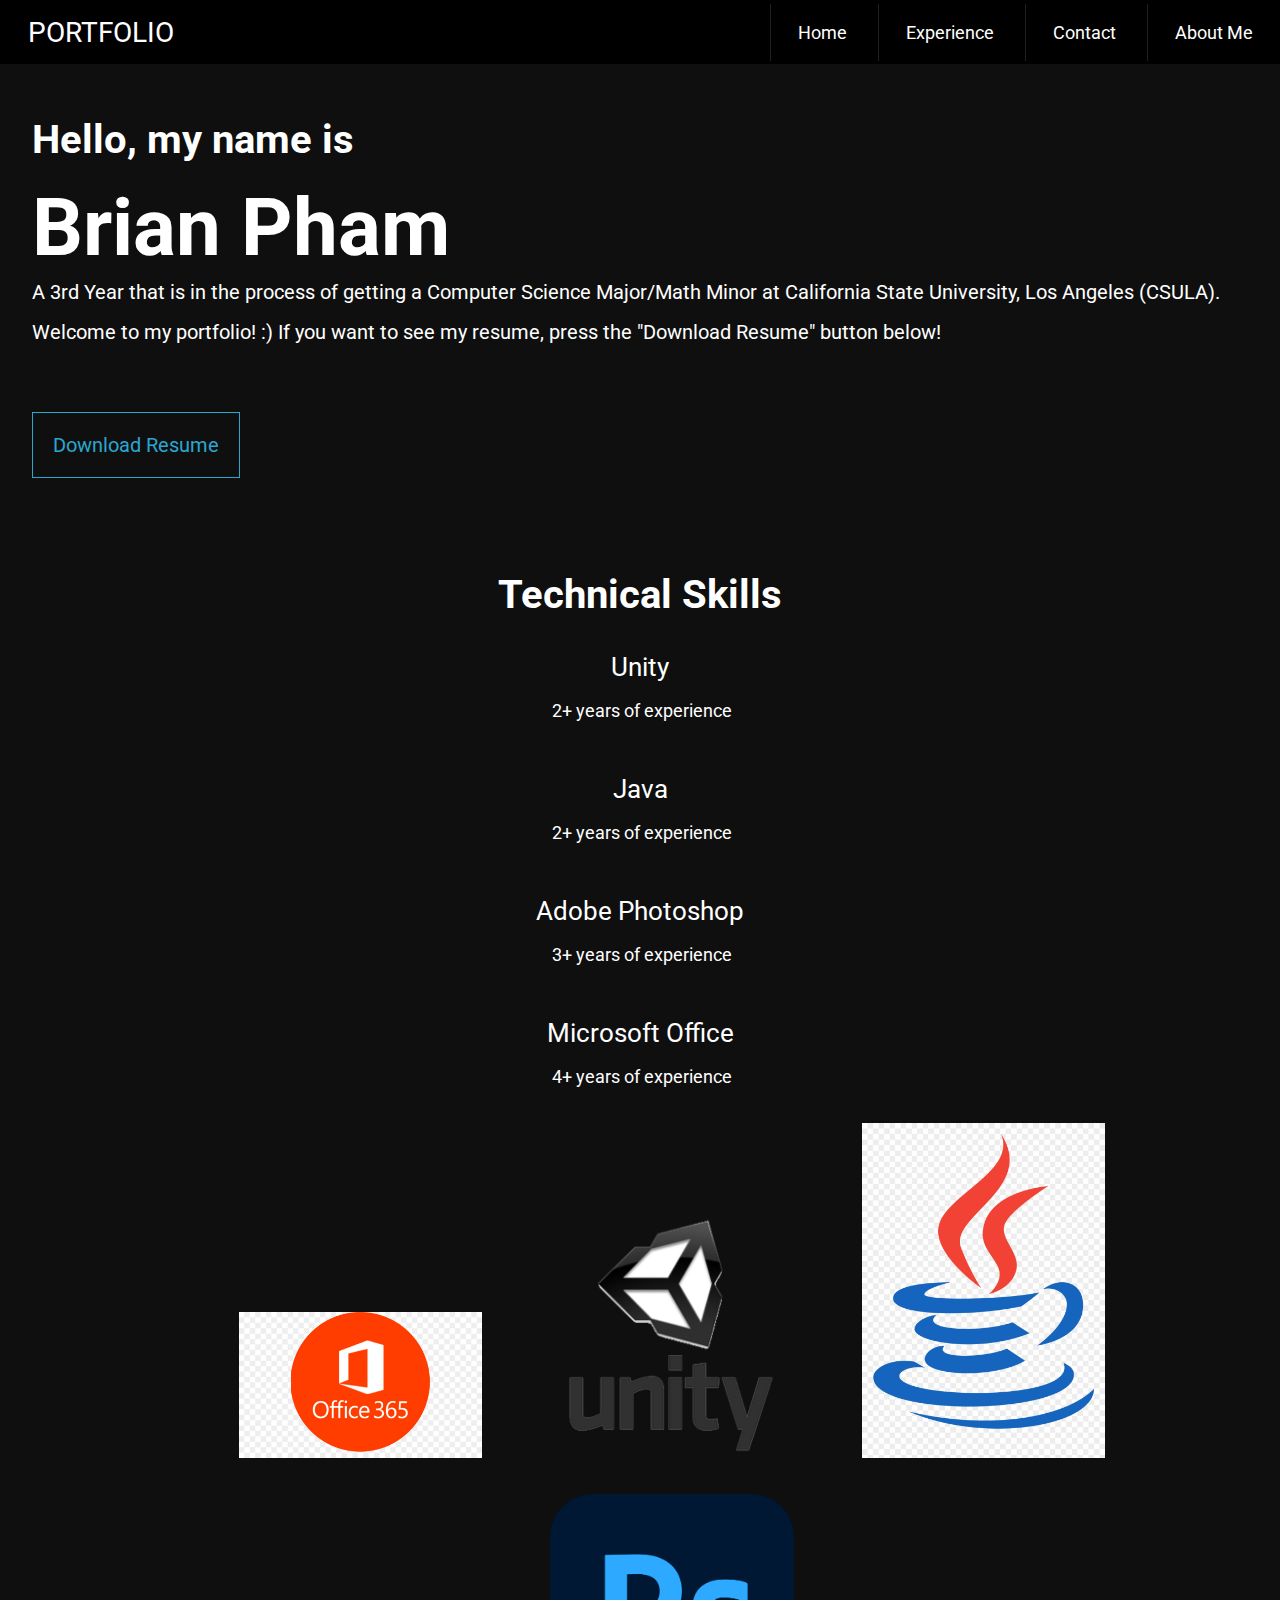
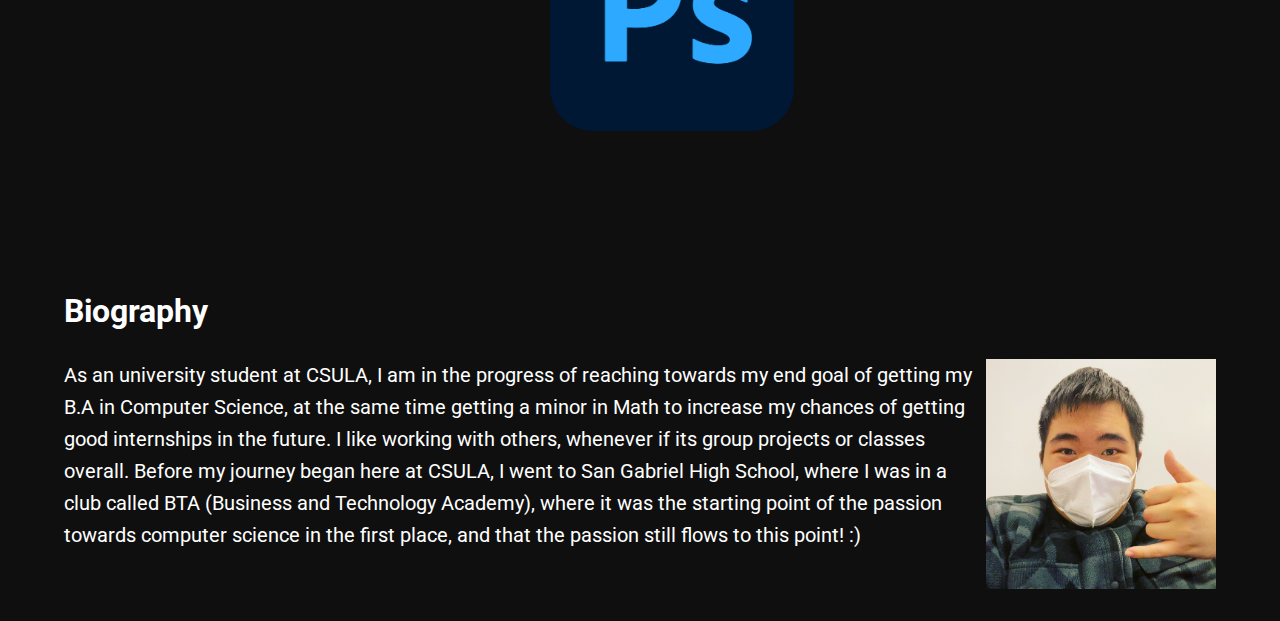
<file: index.html>
<!DOCTYPE html>
<html lang="en">
<head>
    <meta charset="UTF-8">
    <meta http-equiv="X-UA-Compatible" content="IE=edge">
    <meta name="viewport" content="width=device-width, initial-scale=1.0">
    <link rel="stylesheet" href="styles/index-stylesheet.css">
    <link rel="stylesheet" href="styles/navbar.css">
    <link rel="stylesheet" href="https://fonts.googleapis.com/css?family=Roboto">
    <title>Main Page</title>
</head>
<body>

    <!-- navbar -->
    <nav>
        <div class = "menu-bar">
             PORTFOLIO

           <label for= "toggle"> &#9776;</label>
        </div>
        <input type="checkbox" id="toggle">
        <ul class="menu-buttons">
           <li><a href="index.html">Home</a></li>
           <li><a href="experience.html">Experience</a></li>
           <li><a href="contact.html">Contact</a></li>
           <li><a href="about.html">About Me</a></li>
       </ul>
    </nav>

    <!--main-->
    <div class = "index-main">
        <div class = "intro">
            <h2>Hello, my name is</h2>
            <h1>Brian Pham</h1>
            <p>
                A 3rd Year that is in the process of getting a Computer Science Major/Math Minor at California State University, Los Angeles (CSULA). Welcome to my portfolio! :) If you want to see my resume,
                press the "Download Resume" button below!
            </p>
            <button class = "button-resume" href = "#" download>
                Download Resume
            </button>

        </div>
        <div class = "skills">
            <ul>
                <li class="ul-title">Technical Skills</li>
                <li class="ul-heading">Unity</li>
                <li class="ul-body">2+ years of experience</li>
                <li class="ul-heading">Java</li>
                <li class="ul-body">2+ years of experience</li>
                <li class="ul-heading">Adobe Photoshop</li>
                <li class="ul-body">3+ years of experience</li>
                <li class="ul-heading">Microsoft Office</li>
                <li class="ul-body">4+ years of experience</li>
            </ul>
            <img class="index-pics" src="assets/assets/MicrosoftOffice.png" alt="Portfolio Pic">
            <img class="index-pics" src="assets/assets/Unity.png" alt="Portfolio Pic">
            <img class="index-pics" src="assets/assets/Java.png" alt="Portfolio Pic">
            <img class="index-pics" src="assets/assets/AdobePhotoshop.png" alt="Portfolio Pic">
        </div>
    </div>
    
    <div class = "bio">
        <h3>Biography</h3>
     
            <img class="index-pic" src="imgs/imgs/PortfolioPic.jpg" alt="Portfolio Pic">
        <p>
            As an university student at CSULA, I am in the progress of reaching towards my end goal of getting my B.A in Computer Science,
            at the same time getting a minor in Math to increase my chances of getting good internships in the future. I like working with others,
            whenever if its group projects or classes overall. Before my journey began here at CSULA, I went to San Gabriel High School, where I was in a 
            club called BTA (Business and Technology Academy), where it was the starting point of the passion towards computer science in the first
            place, and that the passion still flows to this point! :)       
        </p>
    </div>
</body>
</html>
</file>
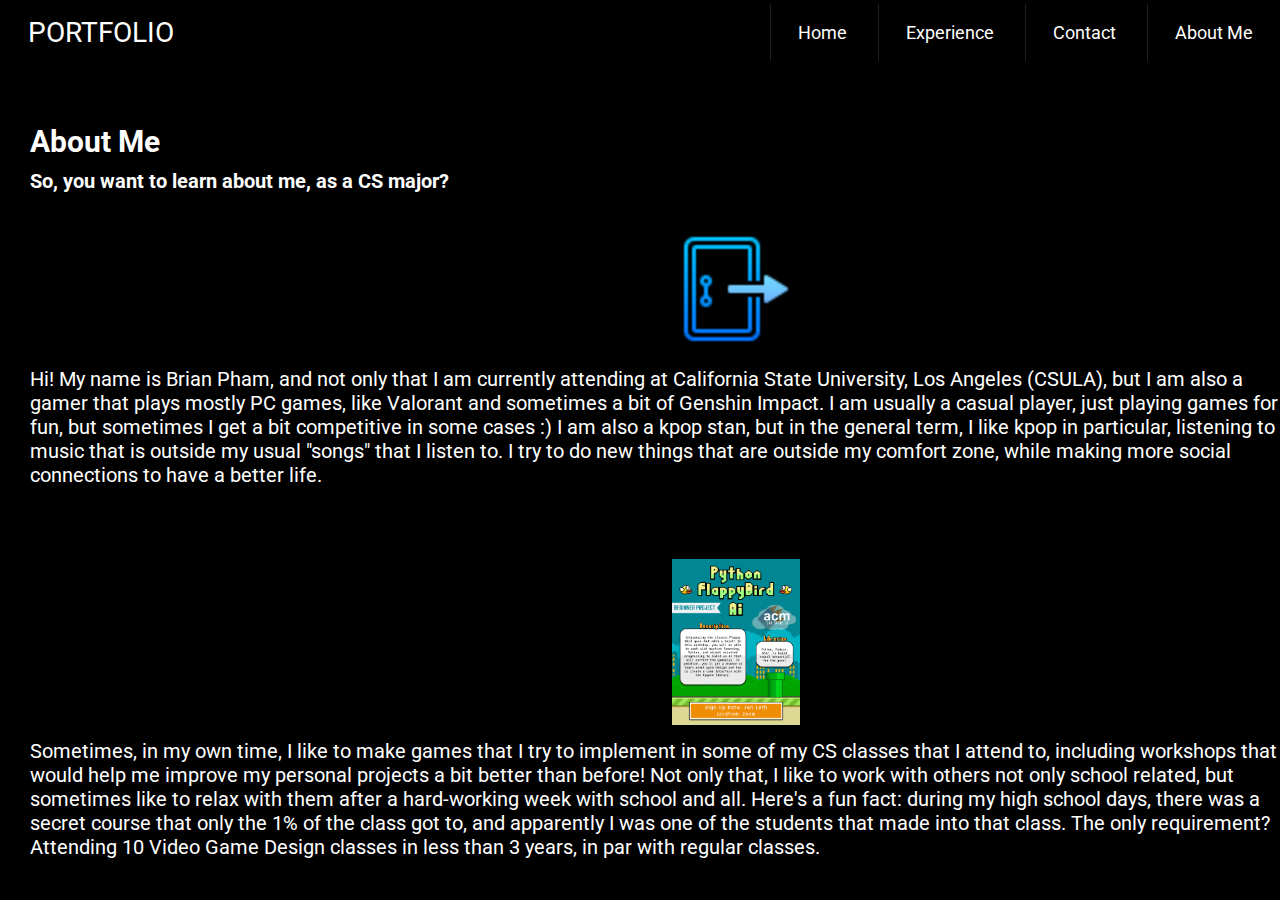
<file: about.html>
<!DOCTYPE html>
<html lang="en">
<head>
    <meta charset="UTF-8">
    <meta http-equiv="X-UA-Compatible" content="IE=edge">
    <meta name="viewport" content="width=device-width, initial-scale=1.0">
    <link rel="stylesheet" href="styles/navbar.css">
    <link rel= "stylesheet" href= "styles/about-stylesheet.css">
    <link rel="stylesheet" href="https://fonts.googleapis.com/css?family=Roboto">
    <title>About Me</title>
</head>
<body>
    <!-- navbar -->
    <nav>
        <div class = "menu-bar">
             PORTFOLIO

           <label for= "toggle"> &#9776;</label>
        </div>
        <input type="checkbox" id="toggle">
        <ul class="menu-buttons">
           <li><a href="index.html">Home</a></li>
           <li><a href="experience.html">Experience</a></li>
           <li><a href="contact.html">Contact</a></li>
           <li><a href="about.html">About Me</a></li>
       </ul>
    </nav>

    <!-- title -->
    <div class= "about-me">
        <h4>About Me</h4>
    </div>

    <div class= "about-me-story">
        <h5>So, you want to learn about me, as a CS major?</h5>
        <img src="assets/assets/exit1.png" alt="ACMLogo">
        <p>
            Hi! My name is Brian Pham, and not only that I am currently attending at California State University, Los Angeles (CSULA),
            but I am also a gamer that plays mostly PC games, like Valorant and sometimes a bit of Genshin Impact. I am usually a casual
            player, just playing games for fun, but sometimes I get a bit competitive in some cases :) I am also a kpop stan, but in the general
            term, I like kpop in particular, listening to music that is outside my usual "songs" that I listen to. I try to do new things that are outside
            my comfort zone, while making more social connections to have a better life.
        </p>
        <img src="imgs/imgs/flappybird.png" alt="flappybird">
        <p>
            Sometimes, in my own time, I like to make games that I try to implement in some of my CS classes that I attend to, including workshops that
            would help me improve my personal projects a bit better than before! Not only that, I like to work with others not only school related, but sometimes
            like to relax with them after a hard-working week with school and all. Here's a fun fact: during my high school days, there was a secret course that only
            the 1% of the class got to, and apparently I was one of the students that made into that class. The only requirement? Attending 10 Video Game Design classes
            in less than 3 years, in par with regular classes.
        </p>
    </div>

</body>
</html>
</file>
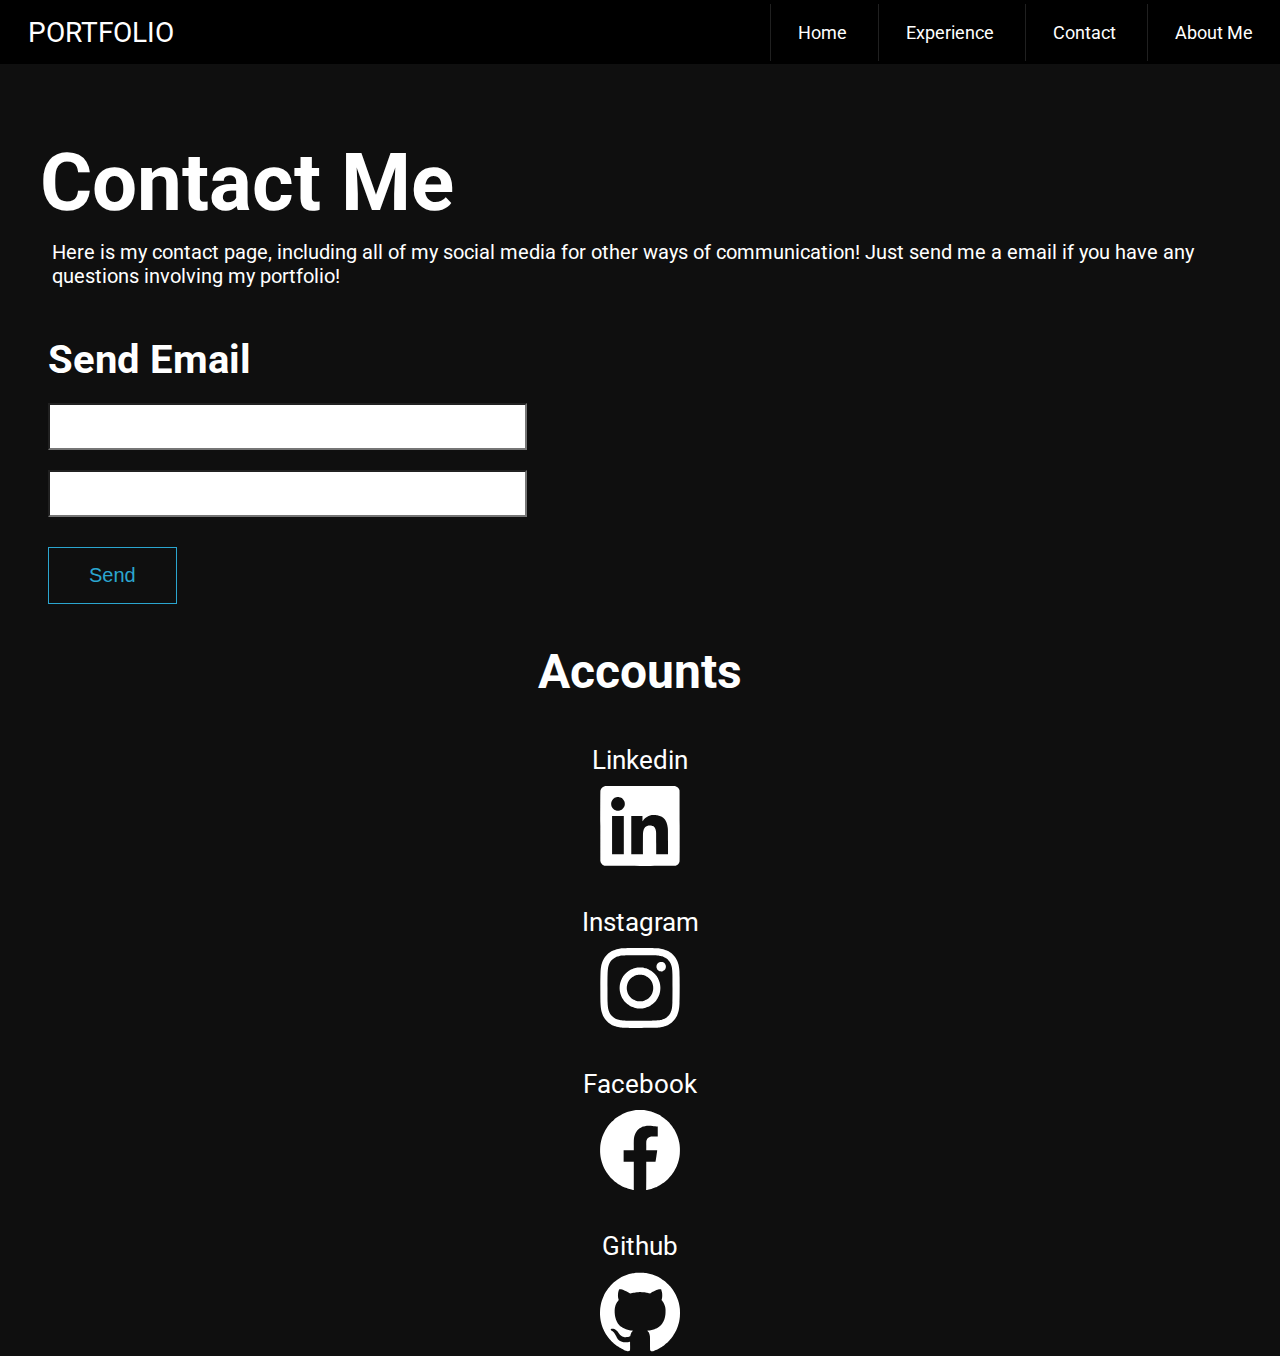
<file: contact.html>
<!DOCTYPE html>
<html lang="en">
<head>
    <meta charset="UTF-8">
    <meta http-equiv="X-UA-Compatible" content="IE=edge">
    <meta name="viewport" content="width=device-width, initial-scale=1.0">
    <link rel="stylesheet" href="styles/contact-stylesheet.css">
    <link rel="stylesheet" href="styles/navbar.css">
    <link rel="stylesheet" href="https://fonts.googleapis.com/css?family=Roboto">
    
    <title>Contact</title>
</head>
<body>
    <!-- navbar -->
    <nav>
        <div class = "menu-bar">
             PORTFOLIO

           <label for= "toggle"> &#9776;</label>
        </div>
        <input type="checkbox" id="toggle">
        <ul class="menu-buttons">
           <li><a href="index.html">Home</a></li>
           <li><a href="experience.html">Experience</a></li>
           <li><a href="contact.html">Contact</a></li>
           <li><a href="about.html">About Me</a></li>
       </ul>
    </nav>

    <!-- main -->
    <div class= "contact-main">

        <!-- content-->
        <div class = "content">

            <h1>
                Contact Me
            </h1>

            <p>
                Here is my contact page, including all of my social media for other ways of communication! 
                Just send me a email if you have any questions involving my portfolio!
            </p>

            <!-- Email Send: https://formsubmit.co/ -->
            <form action="https://formsubmit.co/brianpt1106@gmail.com" method="POST">
                <h2>Send Email</h2>
                <input type = "hidden" name = "subject" value = "New Email From Portfolio">
                <input type="text" name="name" required>
                <input type="email" name="email" required>
                <button type="submit">Send</button>
           </form>
    </div>

    </div>


        </div>

        <!-- accounts -->
        <div class = "accounts">
            <ul>
                <li class="ul-title">Accounts</li>
     
                <li class="ul-appname">Linkedin</li>
                <li class="ul-logo">
                    <a href="https://www.linkedin.com/in/brian-pham-a5674b163/">
                        <img src="assets/assets/Linkedin-icon.svg" alt="Linkedin Logo" height="80" width="80"/>
                    </a>
                </li>
                <li class = "ul-appname">Instagram</li>
                <li class= "ul-logo">
                    <a href= "https://www.instagram.com/briantrpham/">
                        <img src = "assets/assets/Instagram-icon.svg" alt= "Instagram Logo" height="80" width="80"/>
                    </a>
                </li>
                <li class = "ul-appname">Facebook</li>
                <li class= "ul-logo">
                    <a href= "https://www.facebook.com/brian.pham.3950">
                        <img src = "assets/assets/Facebook-icon.svg" alt= "Facebook Logo" height="80" width="80"/>
                    </a>
                </li>
                <li class = "ul-appname">Github</li>
                <li class= "ul-logo">
                    <a href= "https://github.com/BPhi-ai">
                        <img src = "assets/assets/Github-icon.svg" alt= "Github Logo" height="80" width="80"/>
                    </a>
                </li>
            </ul>
        </div>
    </div>
</body>
</html>
</file>
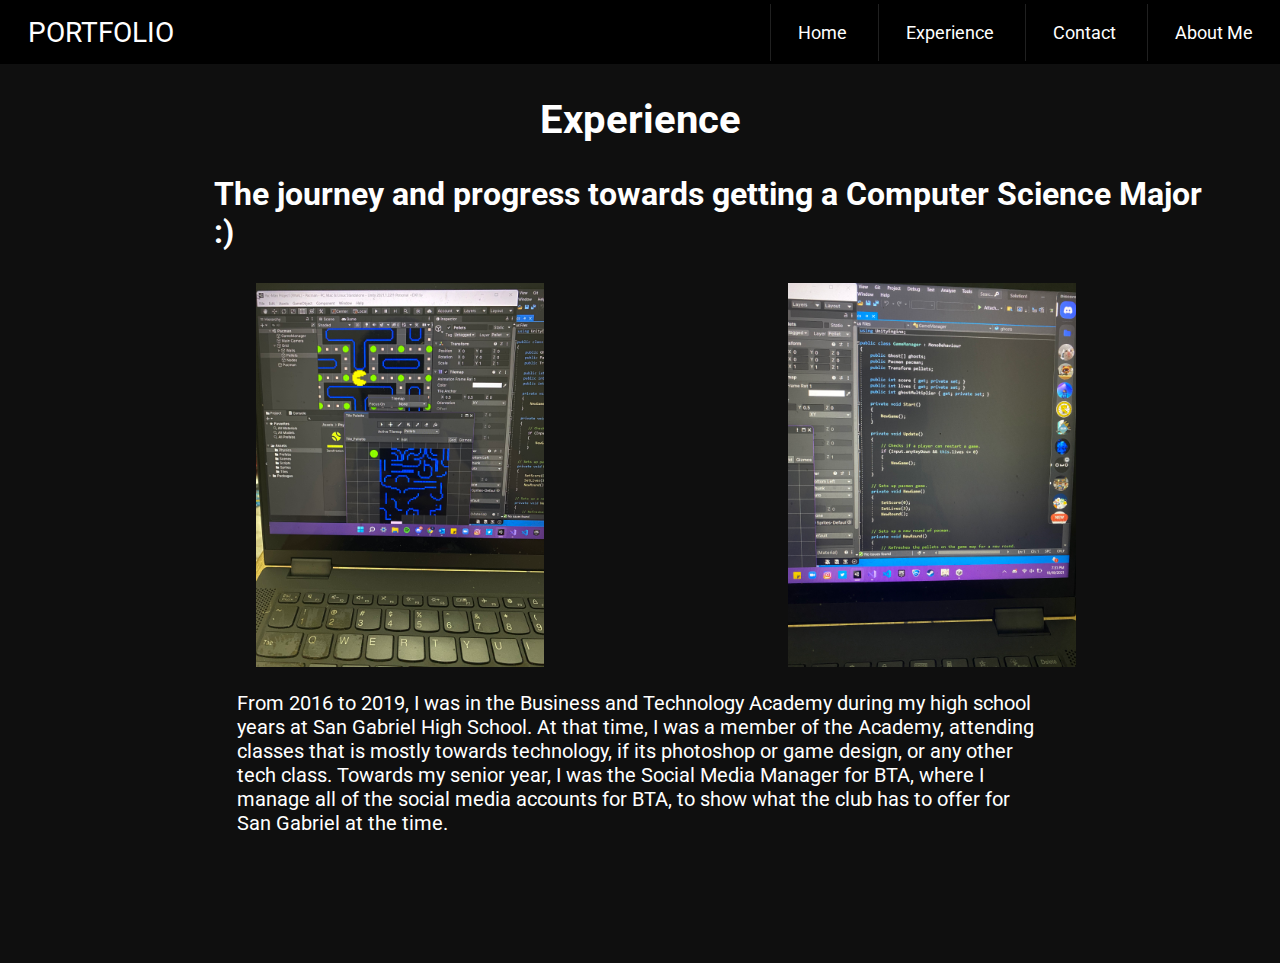
<file: experience.html>
<!DOCTYPE html>
<html lang="en">
<head>
    <meta charset="UTF-8">
    <meta http-equiv="X-UA-Compatible" content="IE=edge">
    <meta name="viewport" content="width=device-width, initial-scale=1.0">
    <link rel= "stylesheet" href= "styles/experience-stylesheet.css">
    <link rel="stylesheet" href="styles/navbar.css">
    <link rel="stylesheet" href="https://fonts.googleapis.com/css?family=Roboto">
    <title>Experience</title>
</head>
<body>

    <!-- navbar -->
    <nav>
        <div class = "menu-bar">
             PORTFOLIO

           <label for= "toggle"> &#9666;</label>
        </div>

        <input type="checkbox" id="toggle">

        <ul class="menu-buttons">
           <li><a href="index.html">Home</a></li>
           <li><a href="experience.html">Experience</a></li>
           <li><a href="contact.html">Contact</a></li>
           <li><a href="about.html">About Me</a></li>
       </ul>
    </nav>

    <!-- title -->
    <div class="experience-title">
        <h3>Experience</h3>
    </div>

    <div class= "experience-entry">
        <h4>The journey and progress towards getting a Computer Science Major :)</h4>
        <img src="imgs/imgs/PacmanPic1.jpg" alt="PacmanPic1">
        <img src="imgs/imgs/PacmanPic2.jpg" alt="PacmanPic2">
        <p>
            From 2016 to 2019, I was in the Business and Technology Academy during my high school years at San Gabriel High School. At that time, I was a member of the Academy,
            attending classes that is mostly towards technology, if its photoshop or game design, or any other tech class. Towards my senior year, I was the Social Media Manager for 
            BTA, where I manage all of the social media accounts for BTA, to show what the club has to offer for San Gabriel at the time.
        </p>
    </div>
</body>
</html>
</file>
<file: styles/index-stylesheet.css>
*{
    margin: 0;
    padding: 0;
}

body {
    background-color: rgb(15,15,15);
}

h1 {
    color: white;
    font-family: "Roboto", sans-serif;
    font-size: 80px;
}

h2 {
    color: white;
    font-family: "Roboto", sans-serif;
    font-size: 40px;
}

h3 {
    color: white;
    font-family: "Roboto", sans-serif;
    font-size: 32px;
}

p {
    color: white;
    font-family: "Roboto", sans-serif;
    font-size: 20px;
}

.index-main {
    display: flex;
    flex-direction: row;
    flex-wrap: wrap;
    align-items: flex-start;
    justify-content: space-around;
}

.intro {
    line-height: 5.5em;
    margin: 2em;
}

.intro p {
    line-height: 2em;
}

.button-resume {
    border: 1px solid rgb(43, 166, 207);
    color: rgb(43, 166, 207);
    background: none;
    font-size: 20px;
    padding: 1em;
    margin-top: 3em;
    font-family: "Roboto", "Sans-serif";
    cursor: pointer;
    transition: .5s;
    position: relative;
    overflow: hidden;
}

.button-resume:before {
    content: "";
    position: absolute;
    left: 0;
    width: 100%;
    height: 0%;
    background: rgb(43, 166, 207);
    z-index: -1;
    transition: 0.5s;
    bottom: 0;
    border-radius: 50% 50% 0 0;
}

.button-resume:hover {
    color: black;
}

.button-resume:hover:before {
    height: 180%;
}

.skills {
    margin: 2em;
    text-align: center
  }
  .ul-title {
    color: white;
    list-style: none;
    font-family: "Roboto", sans-serif;
    font-size: 40px;
    font-weight: bold;
    line-height: 2em;
  }
  .ul-heading {
    color: white;
    list-style: none;
    font-family: "Roboto", sans-serif;
    font-size: 26px;
    line-height: 2.5em;
  }
  .ul-body {
    color: white;
    list-style: none;
    font-family: "Roboto", sans-serif;
    font-size: 18px;
    margin: 0 0 2em 0.2em;
  }
  .index-pics {
    float: middle;
    margin: 0 0 2em 4em;
    width: 20%;
  }

  /* bio */
.bio {
    margin: 4em 4em 2em 4em;
    line-height: 2em;
    text-align: start;
  }
  
  .bio h3 {
    line-height: 3em;
  }
  
  .index-pic {
    float: right;
    margin: 0 0 2em 0.5em;
    width: 20%;
  }
</file>
<file: styles/navbar.css>
nav {
    background-color: black;

    width: 100%;

    height: 4em;

    display: flex;

    flex-direction: row;

    flex-wrap: nowrap;

    align-items: center;

    justify-content: space-between;
}

.menu-bar {
    color: white;

    font-family: "Roboto", sans-serif;

    font-size: 28px;

    margin: 0 0 0 1em;
}

.menu-buttons li {

    list-style: none;

    display: inline-block;
}

.menu-buttons li a {

    text-decoration: none;

    color: white;

    font-family: "Roboto", sans-serif;

    font-size: 18px;

    padding: 1em 1.5em 1em 1.5em;

   border-left: 1px solid rgb(32, 32, 32);
}

.menu-buttons li a:hover {

    background-color: rgb(47, 139, 170);
}
 
nav label {
    color: white;
    font-size: 1.2em;
    cursor: pointer;

    /* Make Label Not Selectable */
    -webkit-user-select: none; /* Safari */       
    -moz-user-select: none; /* Firefox */
    -ms-user-select: none; /* IE10+/Edge */
    user-select: none; /* Standard */

    display: none;
}
 
#toggle {

    display: none;
}

@media (max-width: 50em) {
    .menu-buttons {
      margin: 0;
      display: none;
    }
 
    .menu-bar {
      line-height: 2.35em;
    }

    .menu-buttons li {
        display: flex;
        flex-direction: column;
        text-align: center;
    }

    .menu-buttons li a {
        border-top: 1px solid rgb(20, 20, 20);
        border-bottom: 1px solid rgb(20, 20, 20);
        padding: 1em;
    }
   
    nav label {
        display: unset;
        float: right;
        margin: 0 0.5em 0 0;
    }

    nav {
        display: flex;
        flex-direction: column;
        height: auto;
        align-items: stretch;
    }

    #toggle:checked ~ .menu-buttons {
        display: unset;
    }
   
}
</file>
<file: styles/about-stylesheet.css>
*{
    margin: 0;
    padding: 0;
}

body {
    background-color: rgb(0, 0, 0);
}

h4 {
    color: white;
    font-size: 30px;
    font-family: "Roboto", sans-serif;
    margin: 2em 0 0 1em;
}

h5 {
    color: white;
    font-size: 20px;
    font-family: "Roboto", sans-serif;
    margin: 0.5em 0 0em 1.5em;
}

p {
    color: white;
    font-size: 20px;
    font-family: "Roboto", sans-serif;
    margin: 0.5em 0 2em 1.5em;
}

.about-me-story img {
    width: 10%;
    margin: 2em 0 0 42em;
}
</file>
<file: styles/contact-stylesheet.css>
/* GLOBAL general */
* {
    margin: 0; 
    padding: 0;
}
/* GLOBAL body */
body {
    background-color: rgb(15, 15, 15);
}

/* fonts */
h1 {
    color: white;
    font-family: "Roboto", sans-serif;
    font-size: 80px;
}
h2 {
     color: white;
     font-family: "Roboto", sans-serif;
     font-size: 40px;
}
h3 {
    color: white;
    font-family: "Roboto", sans-serif;
    font-size: 32px;
}
p {
    color: white;
    font-family: "Roboto", sans-serif;
    font-size: 20px;
}
/* main */
.contact-main {
    margin: 2em;
    display: flex;
    flex-direction: row;
    flex-wrap: wrap;
    justify-content: space-around;
    align-items: flex-start;
 }
 
 .content h1 {
    margin: 0.5em 0.4em 0 0.1em;
 }
 
 .content p {
    margin: 0.5em 2em 0 1em;
 }

 .content form {
    margin: 3em 1em 0 1em;
    display: flex;
    flex-direction: column;
    align-items: flex-start;
    flex-wrap: nowrap;
 }
 
 .content form > input {
    margin: 1em 0 0 0;
    padding: 0.5em 10em 0.5em 0.5em;
    font-size: 20px;
    background-color: white;
 }

 .content form > button::before {
    content: "";
    position: absolute;
    left: 0;
    width: 100%;
    height: 0%;
    background: rgb(43, 166, 207);
    z-index: -1;
    transition: 0.5s;
    bottom: 0;
    border-radius: 50% 50% 0 0;
 }
 .content form > button:hover {
    color: black;
 }
 .content form > button:hover:before {
    height: 180%;
 }

 .content form > button {
    margin: 1.5em 0 0 0;
    padding: 0.8em 2em 0.8em 2em;
    font-size: 20px;
    background: none;
    color: rgb(43, 166, 207);
    border: 1px solid rgb(43, 166, 207);
    cursor: pointer;
    transition: .5s;
    position: relative;
    overflow: hidden;
 }

 .accounts {
    margin: 1.5em 6em 0 6em;
 }
 
 .accounts ul {
    text-align: center;
 }
 
 .accounts ul .ul-title {
    color: white;
    list-style: none;
    font-family: "Roboto", sans-serif;
    font-size: 48px;
    font-weight: bold;
    line-height: 1.5em;
 }

 .accounts ul .ul-appname {
    color: white;
    list-style: none;
    font-family: "Roboto", sans-serif;
    font-size: 26px;
    line-height: 2em;
    margin: 1em 0 0 0;
 }
 
 .accounts ul .ul-logo {
    color: white;
    list-style: none;
    font-family: "Roboto", sans-serif;
    font-size: 18px;
 }
</file>
<file: styles/experience-stylesheet.css>
/* GLOBAL general */
* {
    margin: 0; 
    padding: 0;
}
/* GLOBAL body */
body {
    background-color: rgb(15, 15, 15);
}

/* fonts */

h3 {
    color: white;
    font-family: "Roboto", sans-serif;
    font-size: 40px;
}

h4 {
    color: white;
    font-family: "Roboto", sans-serif;
    font-size: 32px;
}

p {
    color: white;
    font-family: "Roboto", sans-serif;
    font-size: 20px;
}

/* title */
.experience-title {
  text-align: center;
  margin: 2em 0 0 0;
}

/* main */
.experience-entry {
    margin: 2em 4em 8em 4em;
}

.experience-entry img {
    display: center;
    margin: 1em 3em 0 12em;
    width: 25%;
}

.experience-entry p {
    display: block;
    margin: 1em auto 0 auto;
    width: 70%;
}

.experience-entry h4 {
    margin: 0 0 .5em 13%;
}
</file>
